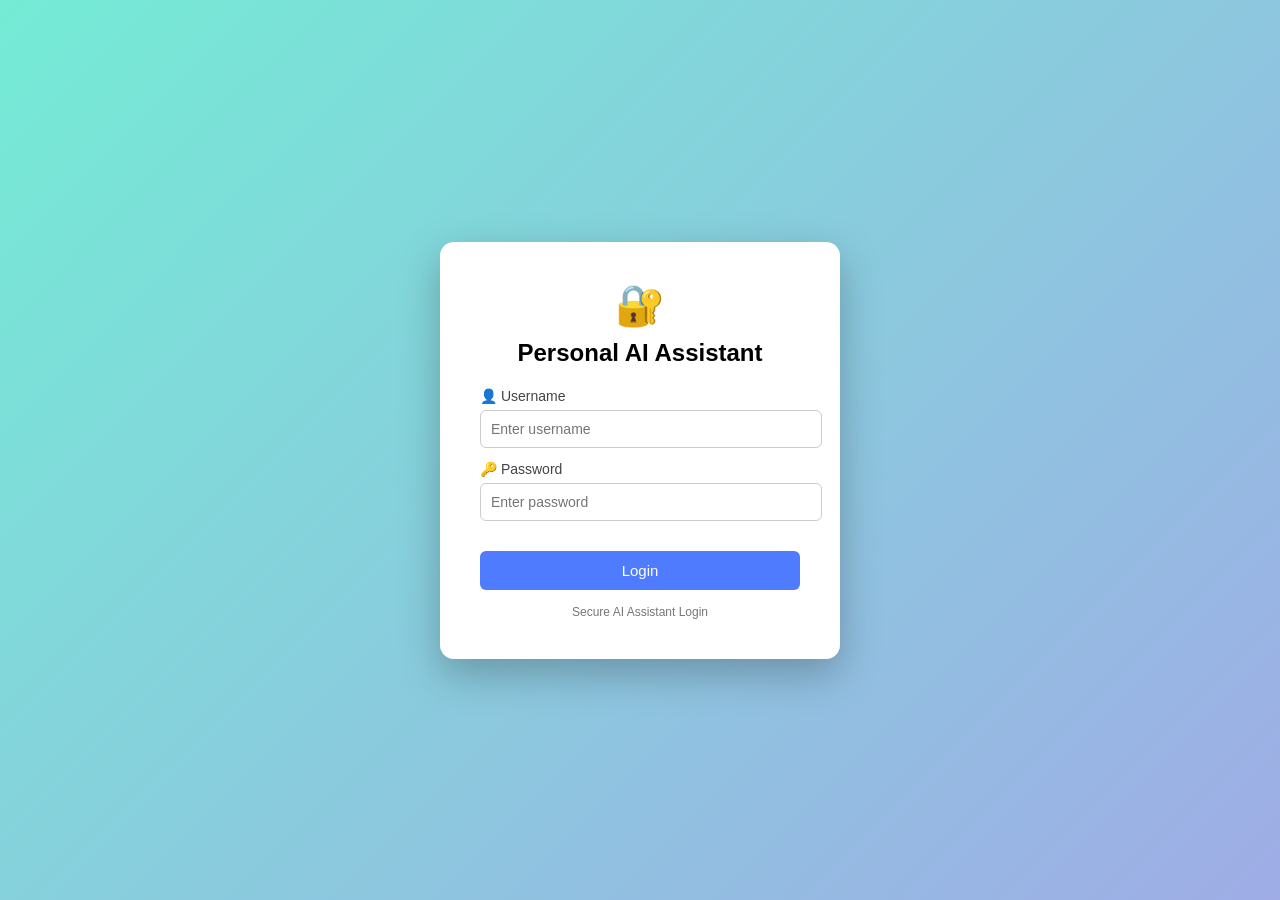
<file: frontend/index.html>
<!DOCTYPE html>

<html>

<head>
<title>Login | Personal AI Assistant</title>

<meta name="viewport" content="width=device-width, initial-scale=1">

<style>

body{
margin:0;
height:100vh;
display:flex;
justify-content:center;
align-items:center;
font-family:Segoe UI,Arial,sans-serif;
background:linear-gradient(135deg,#74ebd5,#9face6);
}

.login-card{
background:white;
padding:40px;
width:320px;
border-radius:14px;
box-shadow:0 15px 40px rgba(0,0,0,0.25);
text-align:center;
}

.title{
font-size:24px;
font-weight:600;
margin-bottom:20px;
}

.icon{
font-size:40px;
margin-bottom:10px;
}

.input-group{
margin:12px 0;
text-align:left;
}

label{
font-size:14px;
color:#444;
}

input{
width:100%;
padding:10px;
margin-top:5px;
border-radius:6px;
border:1px solid #ccc;
font-size:14px;
}

button{
width:100%;
padding:11px;
margin-top:18px;
border:none;
border-radius:6px;
background:#4f7cff;
color:white;
font-size:15px;
cursor:pointer;
transition:0.2s;
}

button:hover{
background:#365edc;
}

#error{
margin-top:12px;
color:red;
font-size:14px;
text-align:center;
}

.footer{
margin-top:15px;
font-size:12px;
color:#777;
}

</style>

</head>

<body>

<div class="login-card">

<div class="icon">🔐</div>

<div class="title">Personal AI Assistant</div>

<div class="input-group">
<label>👤 Username</label>
<input id="username" placeholder="Enter username">
</div>

<div class="input-group">
<label>🔑 Password</label>
<input id="password" type="password" placeholder="Enter password">
</div>

<button onclick="login()">Login</button>

<div id="error"></div>

<div class="footer">
Secure AI Assistant Login
</div>

</div>

<script src="auth.js"></script>

</body>

</html>
</file>
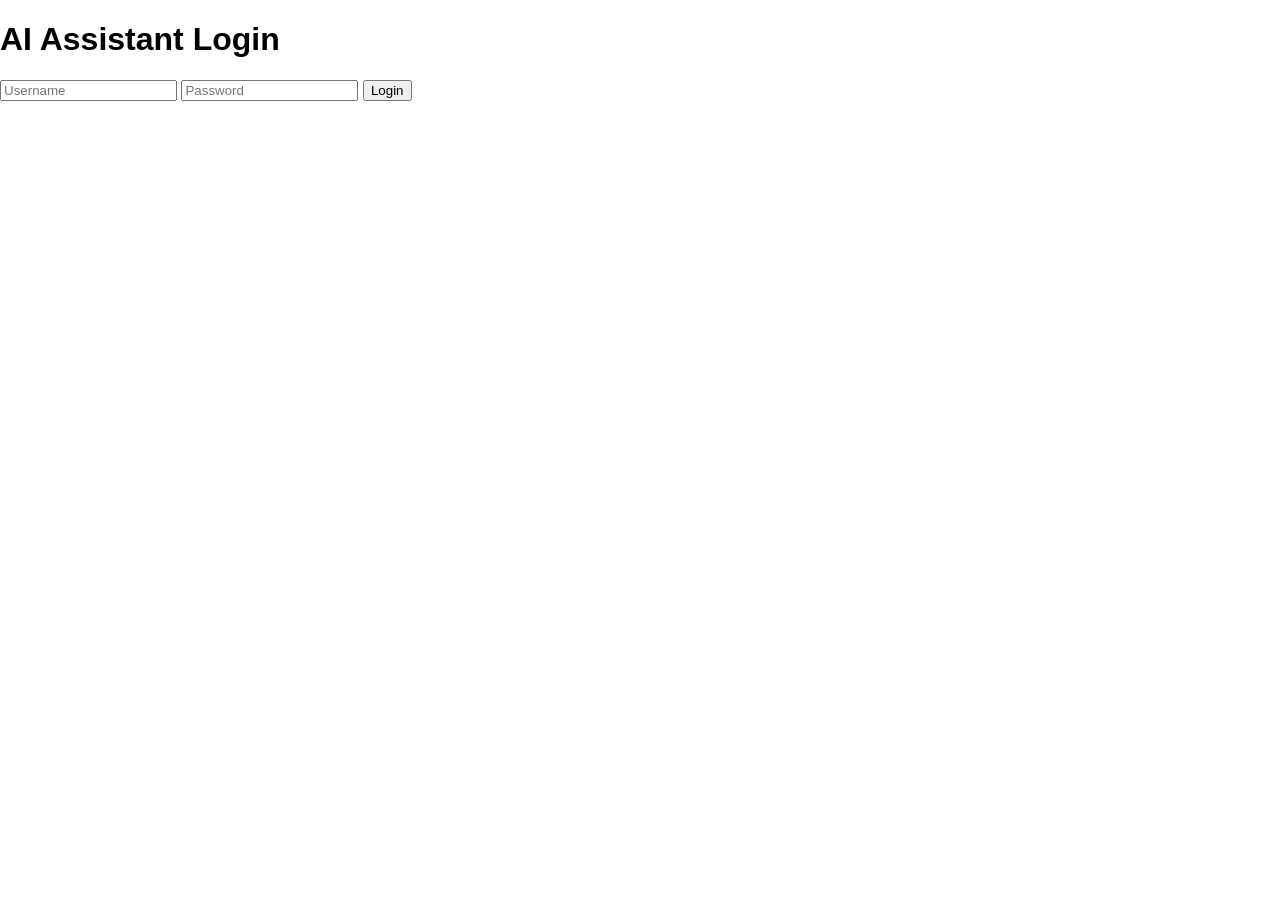
<file: frontend/login.html>
<!DOCTYPE html>
<html>
<head>
<title>Login</title>
<link rel="stylesheet" href="themes.css">
</head>

<body class="pastel">

<div class="loginBox">

<h1>AI Assistant Login</h1>

<input id="username" placeholder="Username">
<input id="password" type="password" placeholder="Password">

<button onclick="login()">Login</button>

<p id="error"></p>

</div>

<script src="auth.js"></script>

</body>
</html>
</file>
<file: frontend/themes.css>
body{
margin:0;
font-family:sans-serif;
transition:background 0.4s,color 0.4s;
}

/* ---------- OCEAN THEME (DEFAULT) ---------- */

.ocean{
background:linear-gradient(135deg,#d7f3ff,#e8f0ff);
color:#222;
}

/* ---------- CYBER NIGHT THEME ---------- */

.cyber{
background:linear-gradient(135deg,#0a0a0a,#1a1a1a,#000000);
color:white;
}

.cyber .header{
background:#111;
color:#00bfff;
border-bottom:1px solid #00bfff;
}

.cyber .sidebar{
background:linear-gradient(180deg,#000000,#111111);
}

.cyber .ai{
background:#1a1a1a;
color:white;
border:1px solid #00bfff55;
}

.cyber #userInput{
background:#222;
color:white;
}

.cyber .input-area{
background:#111;
}

/* ---------- CHERRY BLOSSOM THEME ---------- */

.cherry{
background:linear-gradient(135deg,#ffe0f0,#ffd6e7,#ffc4dc);
color:#4a0033;
}

.cherry .sidebar{
background:linear-gradient(180deg,#ff5ca8,#ff2f7d);
}

.cherry .ai{
background:white;
border:1px solid #ff5ca855;
}

.cherry #userInput{
background:#fff0f6;
}

.cherry .input-area{
background:#ffd6e7;
}

/* ---------- GENERAL UI ---------- */

.sidebar{
width:250px;
color:white;
padding:20px;
display:flex;
flex-direction:column;
}

.sidebar button{
margin:6px 0;
padding:10px;
border:none;
border-radius:10px;
background:rgba(255,255,255,0.2);
color:white;
cursor:pointer;
}

.header{
padding:15px;
background:white;
border-bottom:1px solid #ddd;
font-weight:600;
display:flex;
justify-content:space-between;
}

#chat{
flex:1;
padding:25px;
overflow-y:auto;
background:transparent;
}

.input-area{
display:flex;
padding:15px;
background:white;
border-top:1px solid #ddd;
}

#userInput{
flex:1;
padding:14px;
border-radius:25px;
border:none;
background:#f0f6ff;
outline:none;
}

.send{
margin-left:10px;
padding:12px 20px;
border:none;
border-radius:25px;
background:linear-gradient(135deg,#00c6ff,#0072ff);
color:white;
cursor:pointer;
}

.voice{
margin-left:10px;
padding:12px;
border:none;
border-radius:25px;
background:#eee;
cursor:pointer;
}

.user{
background:linear-gradient(135deg,#00c6ff,#0072ff);
color:white;
padding:12px;
border-radius:18px 18px 4px 18px;
margin:10px;
max-width:60%;
margin-left:auto;
}

.ai{
background:white;
padding:12px;
border-radius:18px 18px 18px 4px;
margin:10px;
max-width:60%;
box-shadow:0 3px 8px rgba(0,0,0,0.08);
}

/* CHAT BACKGROUND PER THEME */

.ocean #chat{
background:linear-gradient(120deg,#d4fcff,#e6f0ff,#f0faff);
}

.cyber #chat{
background:linear-gradient(120deg,#000000,#0a0a0a,#111111);
}

.cherry #chat{
background:linear-gradient(120deg,#ffe0f0,#ffd6e7,#ffc4dc);
}

/* ---------------- CYBER NIGHT GLOW EFFECTS ---------------- */

.cyber .sidebar button{
border:1px solid #00bfff55;
box-shadow:0 0 8px #00bfff33;
transition:all 0.2s;
}

.cyber .sidebar button:hover{
box-shadow:0 0 12px #00bfff;
transform:scale(1.03);
}

.cyber .user{
box-shadow:0 0 10px #00bfff88;
}

.cyber .ai{
box-shadow:0 0 10px #00bfff44;
}

.cyber .send{
box-shadow:0 0 10px #00bfff88;
}

.cyber .voice{
box-shadow:0 0 8px #00bfff66;
}

.cyber .header{
text-shadow:0 0 6px #00bfff;
}

/* CYBER BACKGROUND ANIMATION */

@keyframes cyberFlow{
0%{background-position:0% 50%;}
50%{background-position:100% 50%;}
100%{background-position:0% 50%;}
}

.cyber #chat{
background:linear-gradient(
120deg,
#000000,
#050505,
#0a0a0a,
#111111
);
background-size:300% 300%;
animation:cyberFlow 15s ease infinite;
}

.ai{
background:#eef3ff;
padding:10px;
border-radius:8px;
margin:8px 0;
max-width:80%;
animation:fadeIn 0.3s ease;
}

.user{
background:#d6f5e8;
padding:10px;
border-radius:8px;
margin:8px 0;
max-width:80%;
margin-left:auto;
}

@keyframes fadeIn{
from{
opacity:0;
transform:translateY(5px);
}
to{
opacity:1;
transform:translateY(0);
}
}
</file>
